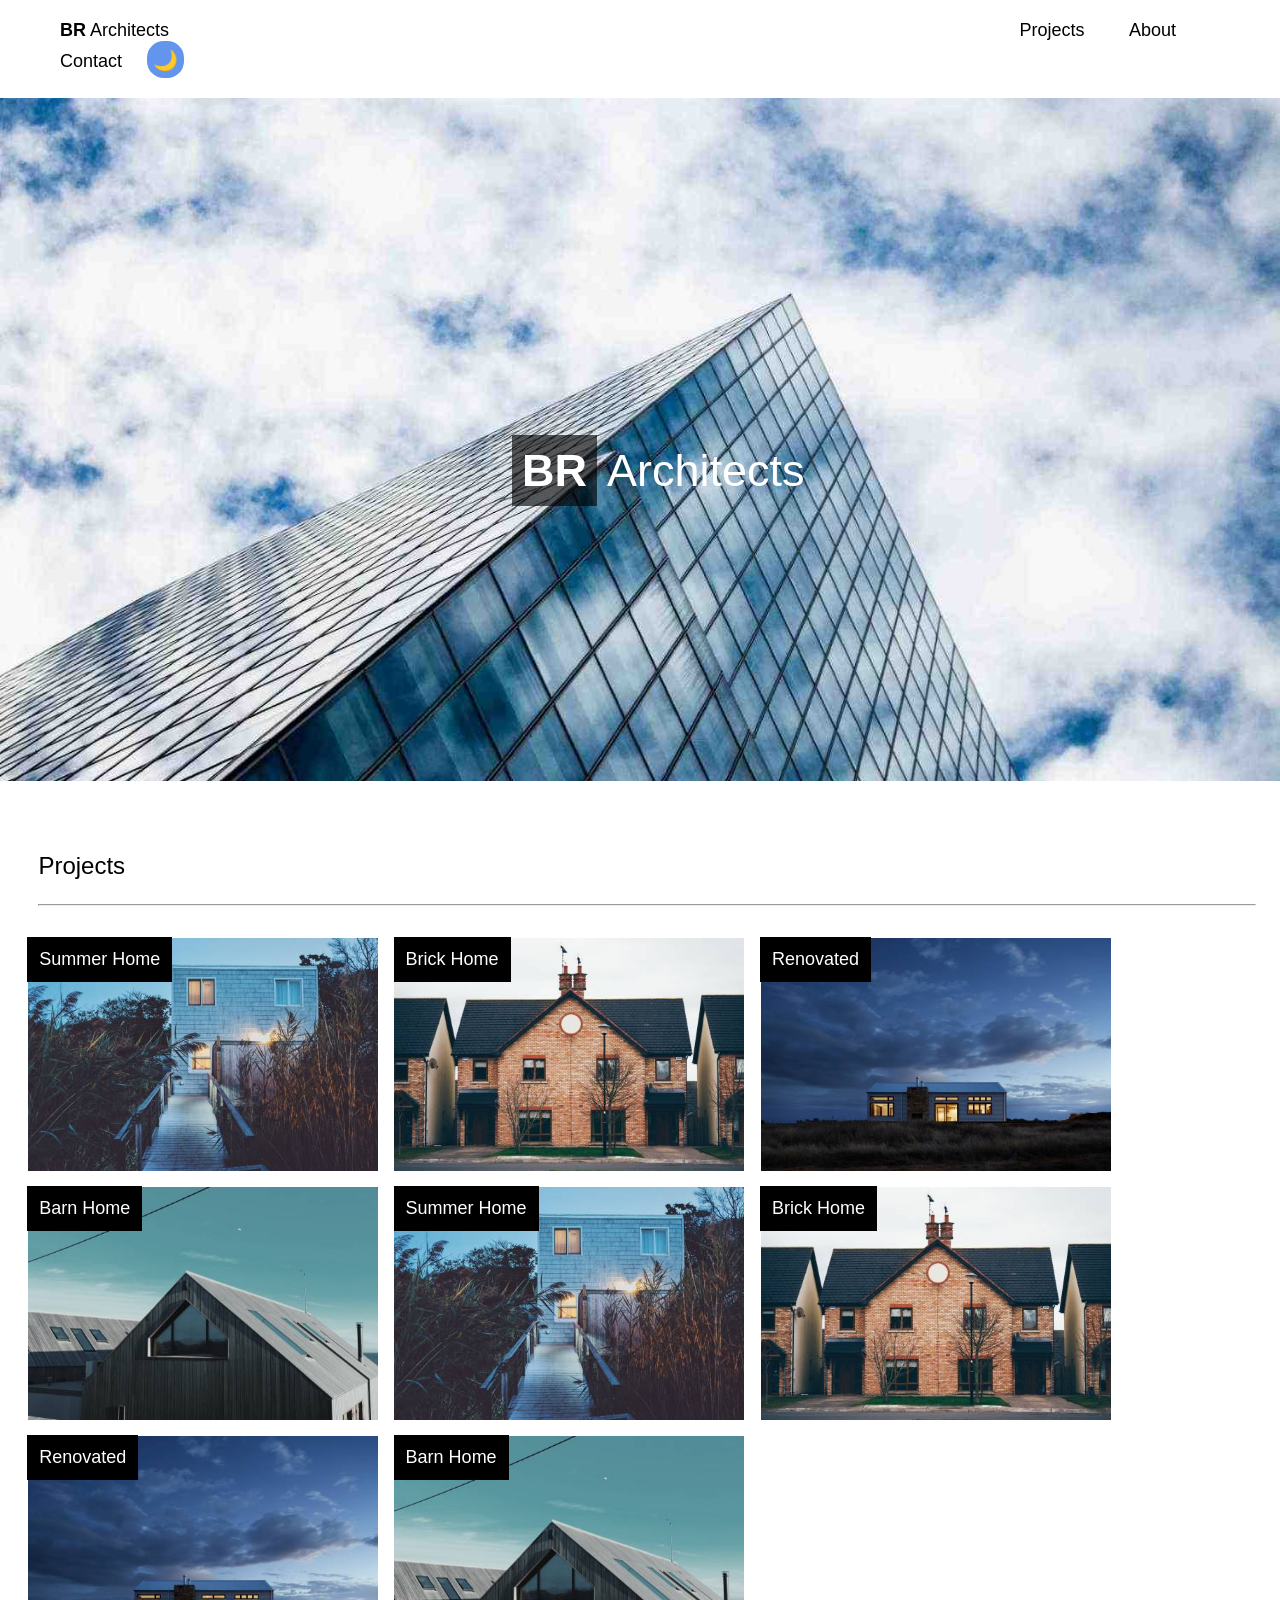
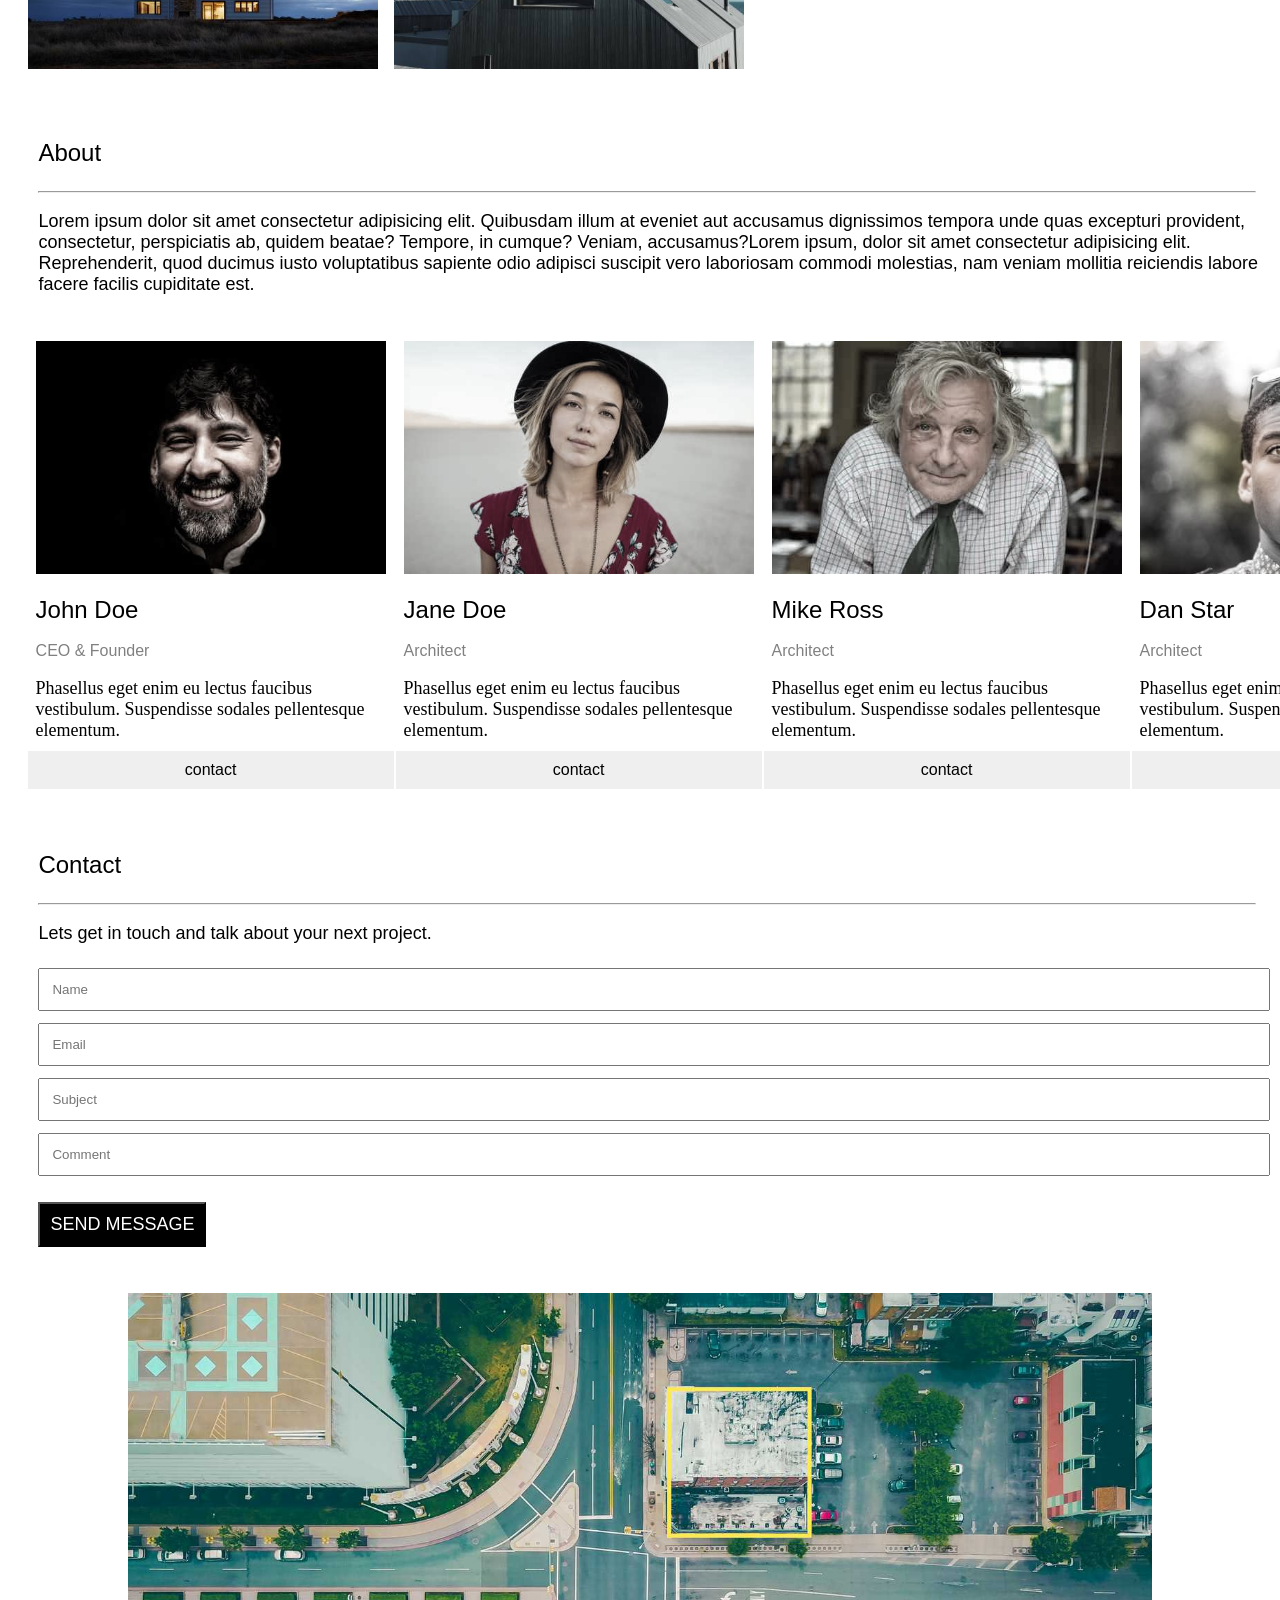
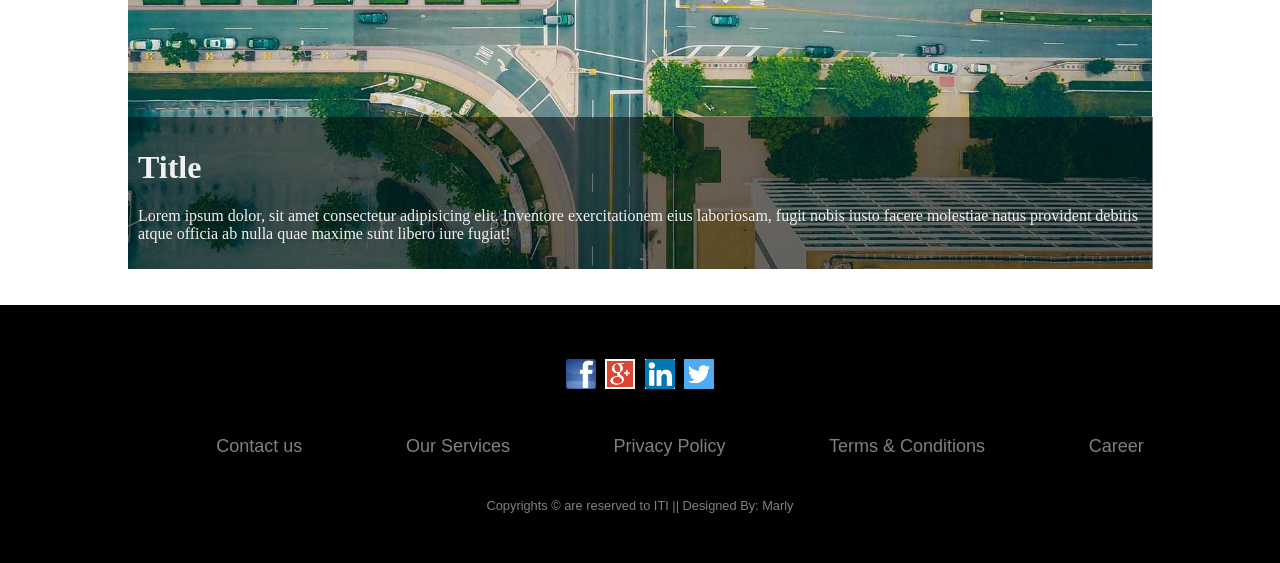
<file: index.html>
<!DOCTYPE html>
<html lang="en">

<head>
    <meta charset="UTF-8">
    <meta name="viewport" content="width=device-width, initial-scale=1.0">
    <link rel="stylesheet" href="style.css">
    <link rel="icon" type="image/x-icon" href="Resources/architect.jpg">
    <title>BR Architects</title>
    <style>
        button {
            background-color: cornflowerblue;
            border-radius: 45%;
            border: none;
            padding: 4px;
            width: 37px;
            height: 37px;
            font-size: 20px;
        }
        button:hover {
            background-color: #2f385a;
            font-weight: bold;
        }
        .darkmood {
            background-color: #1e2332;
            color:cornsilk;
            
        }
    </style>
</head>

<body>
    <div id="navbar">
        <ul>
            <li><a href="#"><b>BR</b> Architects</a></li>
            <li style="padding-left: 65%;"><a href="#projects">Projects</a></li>
            <li><a href="#about">About</a></li>
            <li><a href="#contact">Contact</a></li>
            <li><button id="btn" onclick="execute()">🌙</button></li>
        </ul>
    </div>
    <div id="title">
        <img src="Resources/architect.jpg" width="100%" alt="Architects">
        <div class="center">
            <b style="background-color: rgba(0, 0, 0, 0.624);padding:10px 10px;">BR</b>&nbsp;Architects
        </div>
    </div>
    <br><br>
    <div for="projects" id="projects" style="overflow-x: auto;">
        <p class="title">Projects</p>
        <hr>
        <br>
        <div class="firstline">
            <div class="projtitle">Summer Home</div>
            <img src="Resources/house5.jpg" alt="house5">
        </div>
        <div class="firstline">
            <div class="projtitle">Brick Home</div>
            <img src="Resources/house2.jpg" alt="house2">
        </div>
        <div class="firstline">
            <div class="projtitle">Renovated</div>
            <img src="Resources/house3.jpg" alt="house3">
        </div>
        <div class="firstline">
            <div class="projtitle">Barn Home</div>
            <img src="Resources/house4.jpg" alt="house4">
        </div>
        <div class="secondline">
            <div class="projtitle">Summer Home</div>
            <img src="Resources/house5.jpg" alt="house5">
        </div>
        <div class="secondline">
            <div class="projtitle">Brick Home</div>
            <img src="Resources/house2.jpg" alt="house2">
        </div>
        <div class="secondline">
            <div class="projtitle">Renovated</div>
            <img src="Resources/house3.jpg" alt="house3">
        </div>
        <div class="secondline">
            <div class="projtitle">Barn Home</div>
            <img src="Resources/house4.jpg" alt="house4">
        </div>
    </div>
    <br><br>
    <div for="about" id="about" style="overflow-x: auto;">
        <p class="title">About</p>
        <hr>
        <p style="font-size:large;margin-left:3%;">Lorem ipsum dolor sit amet consectetur adipisicing elit. Quibusdam
            illum at eveniet
            aut accusamus dignissimos tempora unde quas excepturi provident, consectetur, perspiciatis ab, quidem
            beatae? Tempore, in cumque? Veniam, accusamus?Lorem ipsum, dolor sit amet consectetur adipisicing elit.
            Reprehenderit, quod ducimus iusto voluptatibus sapiente odio adipisci suscipit vero laboriosam commodi
            molestias, nam veniam mollitia reiciendis labore facere facilis cupiditate est.</p>
        <br>
        <table>
            <tbody>
                <tr>
                    <td><img src="Resources/team2.jpg" alt="john doe"></td>
                    <td><img src="Resources/team1.jpg" alt="jane doe"></td>
                    <td><img src="Resources/team3.jpg" alt="mike ross"></td>
                    <td><img src="Resources/team4.jpg" alt="dan star"></td>
                </tr>
                <tr style="font-size: x-large;font-family: sans-serif;">
                    <td>John Doe</td>
                    <td>Jane Doe</td>
                    <td>Mike Ross</td>
                    <td>Dan Star</td>
                </tr>
                <tr style="font-size: mediam;font-family:Arial;color:gray;">
                    <td>CEO & Founder</td>
                    <td>Architect</td>
                    <td>Architect</td>
                    <td>Architect</td>
                </tr>
                <tr style="font-size: large;font-family:Roboto">
                    <td>Phasellus eget enim eu lectus faucibus vestibulum. Suspendisse sodales pellentesque elementum.
                    </td>
                    <td>Phasellus eget enim eu lectus faucibus vestibulum. Suspendisse sodales pellentesque elementum.
                    </td>
                    <td>Phasellus eget enim eu lectus faucibus vestibulum. Suspendisse sodales pellentesque elementum.
                    </td>
                    <td>Phasellus eget enim eu lectus faucibus vestibulum. Suspendisse sodales pellentesque elementum.
                    </td>
                </tr>
                <tr>
                    <td class="tablecontact">contact</td>
                    <td class="tablecontact">contact</td>
                    <td class="tablecontact">contact</td>
                    <td class="tablecontact">contact</td>
                </tr>
            </tbody>
        </table>
    </div>
    <br><br>
    <div for="contact" id="contact" style="overflow-x: auto;">
        <p class="title">Contact</p>
        <hr>
        <p style="margin-left: 3%;font-size: large;">Lets get in touch and talk about your next project.</p>
        <form action="" method="post">
            <input type="text" name="name" placeholder="Name" required><br>
            <input type="email" name="email" placeholder="Email" required><br>
            <input type="text" name="subject" placeholder="Subject" required><br>
            <input type="text" name="comment" placeholder="Comment" required><br>
            <input type="submit" name="submit" value="SEND MESSAGE">
        </form>
    </div>
    <br><br>
    <div class="container">
        <img src="Resources/map.jpg" alt="map">
        <div class="content">
            <h1>Title</h1>
            <p>Lorem ipsum dolor, sit amet consectetur adipisicing elit. Inventore exercitationem eius laboriosam, fugit
                nobis iusto facere molestiae natus provident debitis atque officia ab nulla quae maxime sunt libero iure
                fugiat!</p>
        </div>
    </div>
    <br><br>
    <div id="footer">
        <div class="row">
            <a href="https://www.facebook.com/" target="_blank"><img src="Resources/Facebook-icon.png"
                    alt="facebook"></a>
            <a href="https://www.google.com/" target="_blank"><img src="Resources/google+.png" alt="google"></a>
            <a href="https://www.linkedin.com/" target="_blank"><img src="Resources/linkedin.png" alt="linkedin"></a>
            <a href="https://x.com/" target="_blank"><img src="Resources/twitter.png" alt="twitter"></a>
        </div>
        <div class="row">
            <ul>
                <li><a href="#">Contact us</a></li>
                <li><a href="#">Our Services</a></li>
                <li><a href="#">Privacy Policy</a></li>
                <li><a href="#">Terms & Conditions</a></li>
                <li><a href="#">Career</a></li>
            </ul>
        </div>
        <div class="row">
            Copyrights &copy; are reserved to ITI || Designed By: Marly
        </div>
        <script src="./main.js"></script>
    </div>
</body>

</html>
</file>
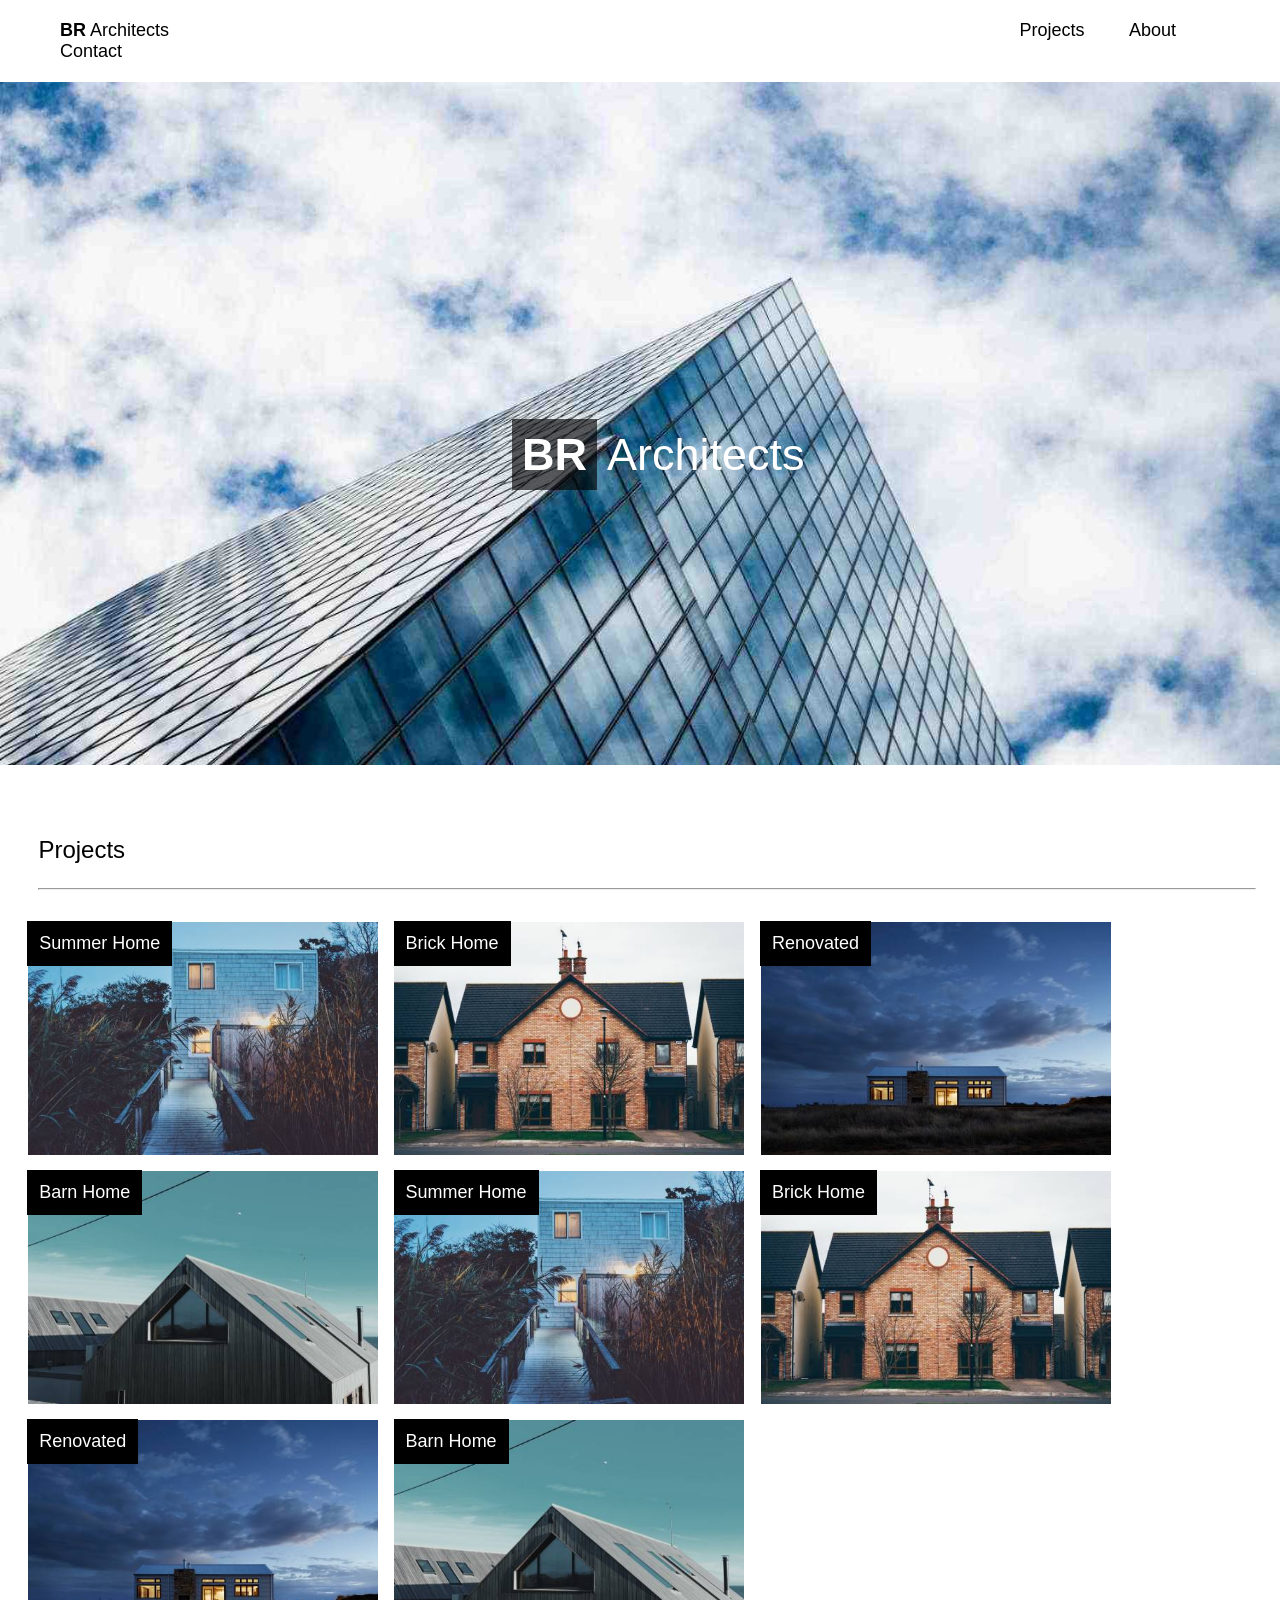
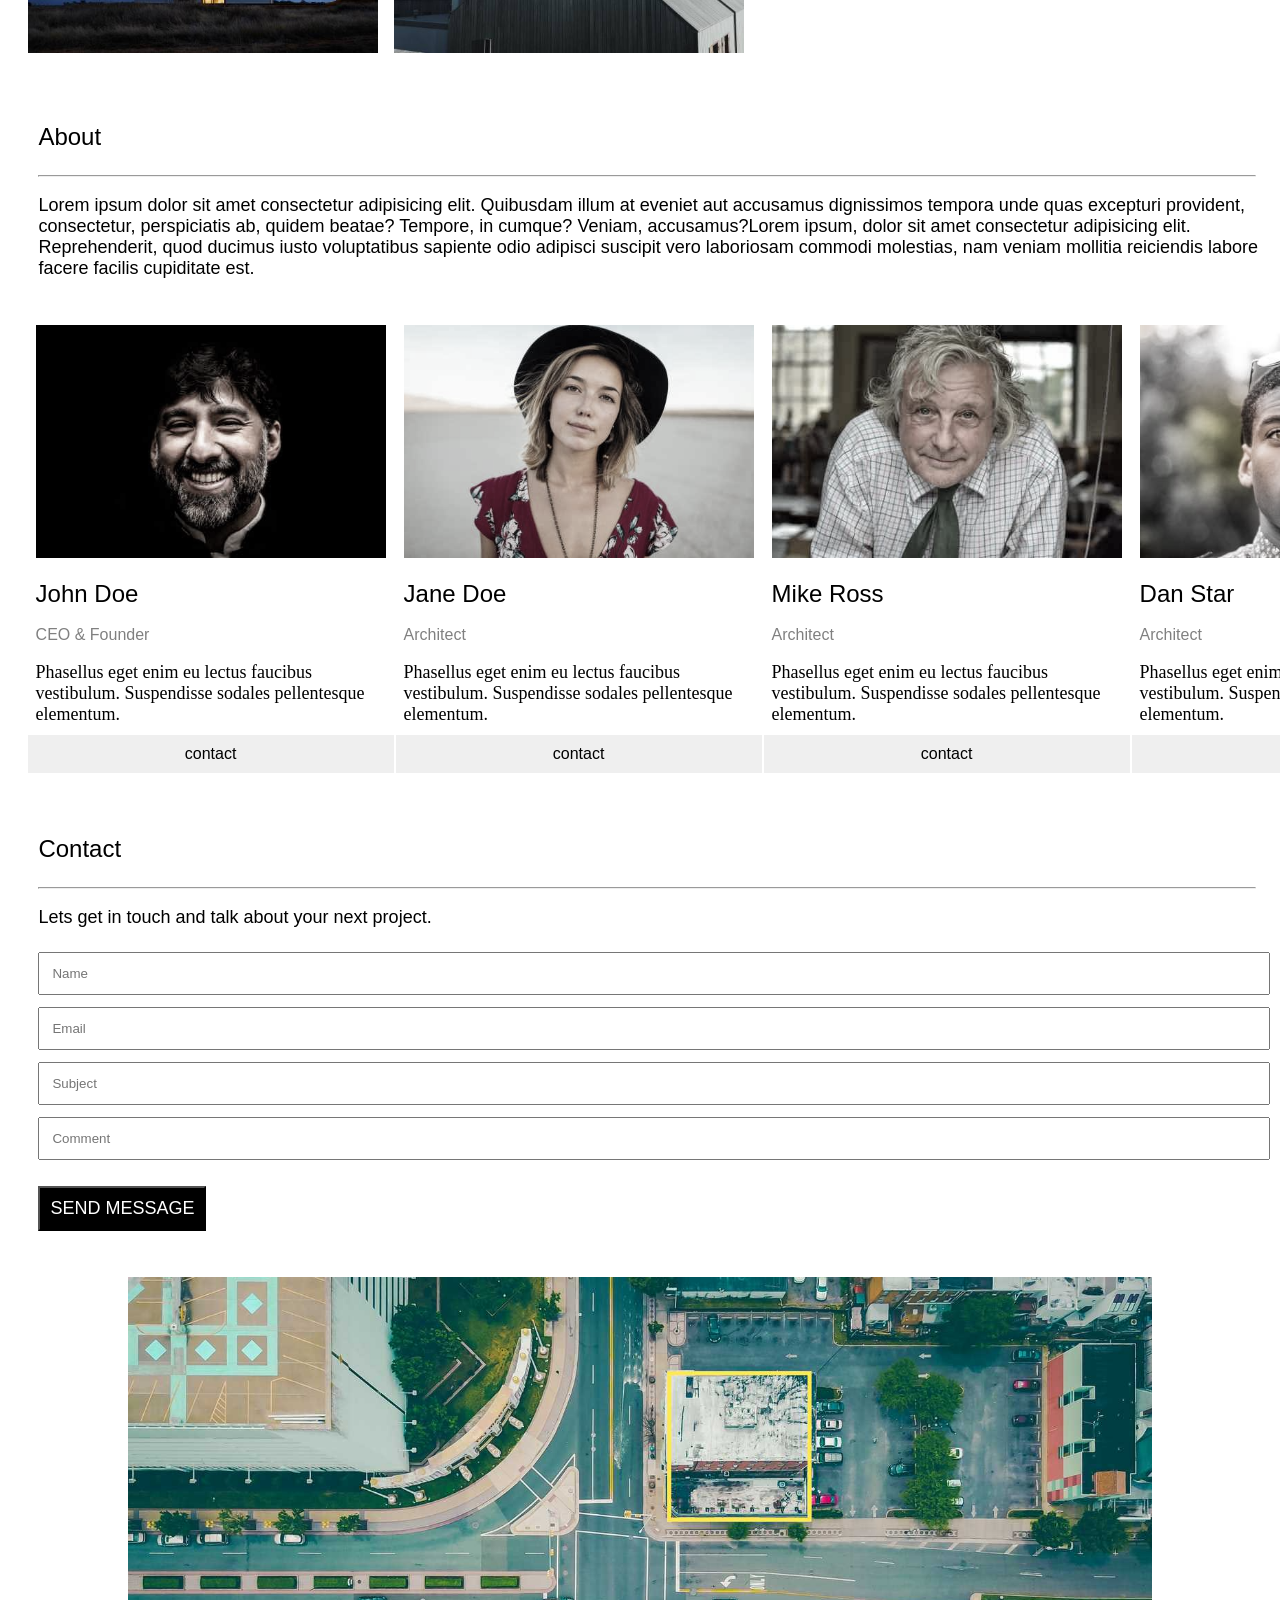
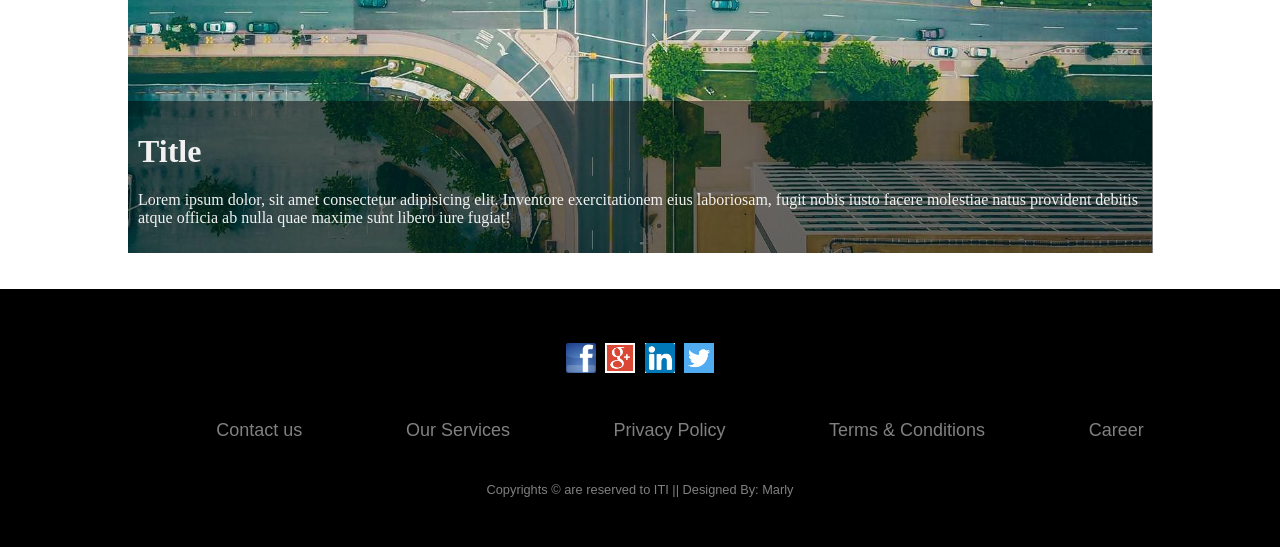
<file: Home.html>
<!DOCTYPE html>
<html lang="en">

<head>
    <meta charset="UTF-8">
    <meta name="viewport" content="width=device-width, initial-scale=1.0">
    <link rel="stylesheet" href="style.css">
    <link rel="icon" type="image/x-icon" href="Resources/architect.jpg">
    <title>BR Architects</title>
</head>

<body>
    <div id="navbar">
        <ul>
            <li><a href="#"><b>BR</b> Architects</a></li>
            <li style="padding-left: 65%;"><a href="#projects">Projects</a></li>
            <li><a href="#about">About</a></li>
            <li><a href="#contact">Contact</a></li>
        </ul>
    </div>
    <div id="title">
        <img src="Resources/architect.jpg" width="100%" alt="Architects">
        <div class="center">
            <b style="background-color: rgba(0, 0, 0, 0.624);padding:10px 10px;">BR</b>&nbsp;Architects
        </div>
    </div>
    <br><br>
    <div for="projects" id="projects" style="overflow-x: auto;">
        <p class="title">Projects</p>
        <hr>
        <br>
        <div class="firstline">
            <div class="projtitle">Summer Home</div>
            <img src="Resources/house5.jpg" alt="house5">
        </div>
        <div class="firstline">
            <div class="projtitle">Brick Home</div>
            <img src="Resources/house2.jpg" alt="house2">
        </div>
        <div class="firstline">
            <div class="projtitle">Renovated</div>
            <img src="Resources/house3.jpg" alt="house3">
        </div>
        <div class="firstline">
            <div class="projtitle">Barn Home</div>
            <img src="Resources/house4.jpg" alt="house4">
        </div>
        <div class="secondline">
            <div class="projtitle">Summer Home</div>
            <img src="Resources/house5.jpg" alt="house5">
        </div>
        <div class="secondline">
            <div class="projtitle">Brick Home</div>
            <img src="Resources/house2.jpg" alt="house2">
        </div>
        <div class="secondline">
            <div class="projtitle">Renovated</div>
            <img src="Resources/house3.jpg" alt="house3">
        </div>
        <div class="secondline">
            <div class="projtitle">Barn Home</div>
            <img src="Resources/house4.jpg" alt="house4">
        </div>
    </div>
    <br><br>
    <div for="about" id="about" style="overflow-x: auto;">
        <p class="title">About</p>
        <hr>
        <p style="font-size:large;margin-left:3%;">Lorem ipsum dolor sit amet consectetur adipisicing elit. Quibusdam
            illum at eveniet
            aut accusamus dignissimos tempora unde quas excepturi provident, consectetur, perspiciatis ab, quidem
            beatae? Tempore, in cumque? Veniam, accusamus?Lorem ipsum, dolor sit amet consectetur adipisicing elit.
            Reprehenderit, quod ducimus iusto voluptatibus sapiente odio adipisci suscipit vero laboriosam commodi
            molestias, nam veniam mollitia reiciendis labore facere facilis cupiditate est.</p>
        <br>
        <table>
            <tbody>
                <tr>
                    <td><img src="Resources/team2.jpg" alt="john doe"></td>
                    <td><img src="Resources/team1.jpg" alt="jane doe"></td>
                    <td><img src="Resources/team3.jpg" alt="mike ross"></td>
                    <td><img src="Resources/team4.jpg" alt="dan star"></td>
                </tr>
                <tr style="font-size: x-large;font-family: sans-serif;">
                    <td>John Doe</td>
                    <td>Jane Doe</td>
                    <td>Mike Ross</td>
                    <td>Dan Star</td>
                </tr>
                <tr style="font-size: mediam;font-family:Arial;color:gray;">
                    <td>CEO & Founder</td>
                    <td>Architect</td>
                    <td>Architect</td>
                    <td>Architect</td>
                </tr>
                <tr style="font-size: large;font-family:Roboto">
                    <td>Phasellus eget enim eu lectus faucibus vestibulum. Suspendisse sodales pellentesque elementum.
                    </td>
                    <td>Phasellus eget enim eu lectus faucibus vestibulum. Suspendisse sodales pellentesque elementum.
                    </td>
                    <td>Phasellus eget enim eu lectus faucibus vestibulum. Suspendisse sodales pellentesque elementum.
                    </td>
                    <td>Phasellus eget enim eu lectus faucibus vestibulum. Suspendisse sodales pellentesque elementum.
                    </td>
                </tr>
                <tr>
                    <td class="tablecontact">contact</td>
                    <td class="tablecontact">contact</td>
                    <td class="tablecontact">contact</td>
                    <td class="tablecontact">contact</td>
                </tr>
            </tbody>
        </table>
    </div>
    <br><br>
    <div for="contact" id="contact" style="overflow-x: auto;">
        <p class="title">Contact</p>
        <hr>
        <p style="margin-left: 3%;font-size: large;">Lets get in touch and talk about your next project.</p>
        <form action="" method="post">
            <input type="text" name="name" placeholder="Name" required><br>
            <input type="email" name="email" placeholder="Email" required><br>
            <input type="text" name="subject" placeholder="Subject" required><br>
            <input type="text" name="comment" placeholder="Comment" required><br>
            <input type="submit" name="submit" value="SEND MESSAGE">
        </form>
    </div>
    <br><br>
    <div class="container">
        <img src="Resources/map.jpg" alt="map">
        <div class="content">
            <h1>Title</h1>
            <p>Lorem ipsum dolor, sit amet consectetur adipisicing elit. Inventore exercitationem eius laboriosam, fugit
                nobis iusto facere molestiae natus provident debitis atque officia ab nulla quae maxime sunt libero iure
                fugiat!</p>
        </div>
    </div>
    <br><br>
    <div id="footer">
        <div class="row">
            <a href="https://www.facebook.com/" target="_blank"><img src="Resources/Facebook-icon.png"
                    alt="facebook"></a>
            <a href="https://www.google.com/" target="_blank"><img src="Resources/google+.png" alt="google"></a>
            <a href="https://www.linkedin.com/" target="_blank"><img src="Resources/linkedin.png" alt="linkedin"></a>
            <a href="https://x.com/" target="_blank"><img src="Resources/twitter.png" alt="twitter"></a>
        </div>
        <div class="row">
            <ul>
                <li><a href="#">Contact us</a></li>
                <li><a href="#">Our Services</a></li>
                <li><a href="#">Privacy Policy</a></li>
                <li><a href="#">Terms & Conditions</a></li>
                <li><a href="#">Career</a></li>
            </ul>
        </div>
        <div class="row">
            Copyrights &copy; are reserved to ITI || Designed By: Marly
        </div>
    </div>
</body>

</html>
</file>
<file: style.css>
body {
    font-family: Arial, Helvetica, sans-serif;
    margin: 0;
    overflow-x: hidden;
}

.title {
    margin-left: 3%;
    font-size: x-large;
}

hr {
    margin-left: 3%;
    color: rgba(128, 128, 128, 0.414);
    width: 95%;
}

div#navbar {
    position: sticky;
    top: 0;
    width: 100%;
    background-color: white;
    padding-top: 4px;
    padding-bottom: 4px;
    z-index: 1;
}

li {
    display: inline-block;
}

li a {
    color: black;
    list-style-type: none;
    text-decoration: none;
    padding: 10px 20px;
    text-align: center;
    font-size: large;
}

a:hover {
    background-color: rgba(128, 128, 128, 0.377);
}

div#title {
    position: relative;
    color: white;
    text-align: center;
    font-size: 45px;
}

div.center {
    position: absolute;
    left: 40%;
    top: 50%;
}

div.firstline,
div.secondline {
    display: inline-block;
}

div.firstline img,
div.secondline img {
    width: 350px;
    padding: 6px;
    margin-left: 6%;
}

div#projects .firstline,
.secondline {
    position: relative;
}

div.firstline .projtitle,
div.secondline .projtitle {
    position: absolute;
    color: white;
    background-color: black;
    text-align: center;
    font-size: large;
    padding: 12px;
    margin: 1.5% 7.5%;
    transition: left top background-color font-weight 2s;
}

div.firstline div.projtitle:hover {
    top: 35%;
    left: 30%;
    font-weight: bold;
    background-color: cornflowerblue;
}

div.secondline div.projtitle:hover {
    top: 35%;
    left: 30%;
    font-weight: bold;
    background-color: cornflowerblue;
}

div#about table {
    margin-left: 2%;
    width: 80%;
}

table td {
    padding: 8px;
}

td img {
    width: 350px;
    filter: grayscale(70%);
    transition: filter 2s;
}

td img:hover {
    width: 350px;
    filter: grayscale(0%);
}

.tablecontact {
    padding: 10px;
    background-color: rgba(128, 128, 128, 0.127);
    text-align: center;
}

.tablecontact:hover {
    background-color: rgba(128, 128, 128, 0.606);
}

.container {
    position: relative;
}

.container img {
    width: 80%;
    display:block;
    margin-left: 10%;
}

.container .content {
    position: absolute;
    bottom: 0;
    background: rgb(0, 0, 0);
    background: rgba(0, 0, 0, 0.5);
    color: #f1f1f1;
    font-family:Georgia;
    width: 78.5%;
    padding: 10px;
    margin-left: 10%;
}

input[type=text] {
    width: 94%;
    margin: 6px 6px 6px 3%;
    padding: 12px;
}

input[type=email] {
    width: 94%;
    margin: 6px 6px 6px 3%;
    padding: 12px;
}

input[type=submit] {
    margin: 20px 10px 10px 3%;
    padding: 10px;
    font-size: large;
    background-color: black;
    color: white;
}

input[type=submit]:hover {
    background-color: green;
}

#footer {
    background: #000;
    padding: 30px 0px;
    font-family: 'Play', sans-serif;
    text-align: center;
}

#footer .row {
    width: 100%;
    margin: 1% 0%;
    padding: 0.6% 0%;
    color: gray;
    font-size: 0.8em;
}

#footer .row img {
    width: 30px;
    margin: 3px;
}

#footer .row a {
    text-decoration: none;
    color: gray;
    transition: 0.5s;
}

#footer .row a:hover {
    color: #fff;
}

#footer .row ul {
    width: 100%;
}

#footer .row ul li {
    display: inline-block;
    margin: 0px 30px;
}

#footer .row a i {
    font-size: 2em;
    margin: 0% 1%;
}
</file>
